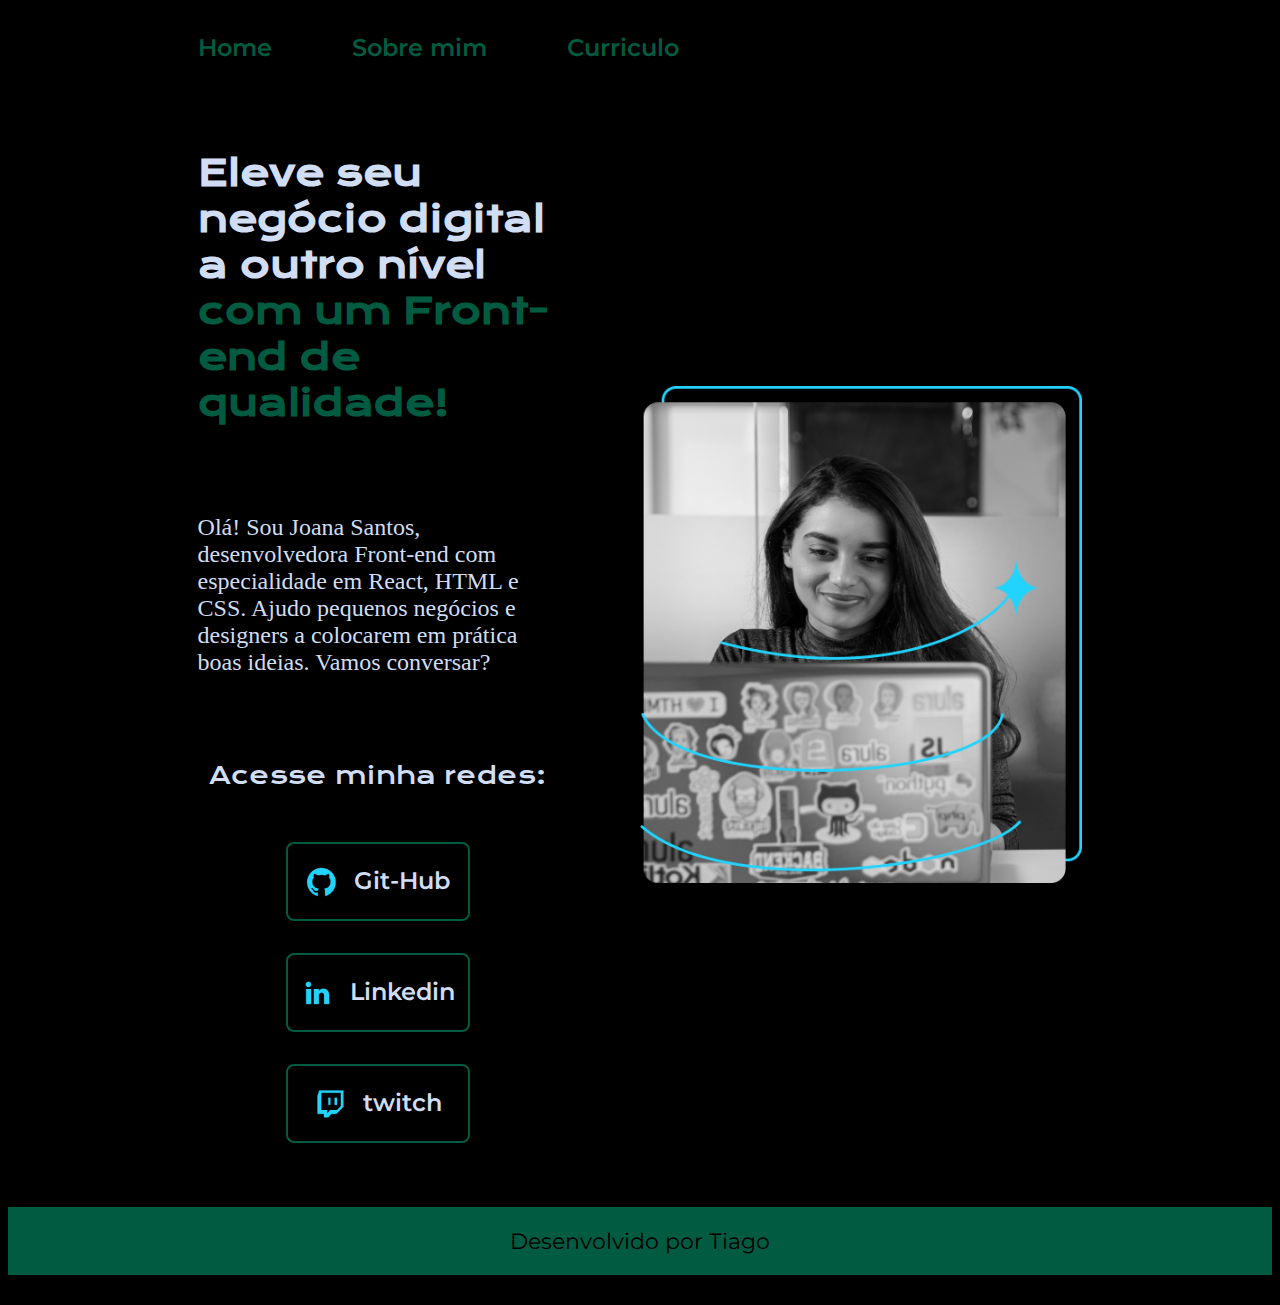
<file: index.html>
<!DOCTYPE html>
<html lang="pt-br">
<head>
    <meta charset="UTF-8">
    <meta name="viewport" content="width=device-width, initial-scale=1.0">
    <link rel="stylesheet" href="/style/style.css">
    
    <title>Portifolio</title>
</head>
<body class="contente">
    <header class="cabecalho">
        <nav class="cabecalho__menu">
            <a class="cabecalho__menu__link" href="index.html">Home</a>
            <a class="cabecalho__menu__link" href="about.html">Sobre mim</a>
            <a class="cabecalho__menu__link" href="curriculo.html">Curriculo</a>
        </nav>
    </header>       
    <main class="apresentacao">
        <section class="apresentacao__conteudo">
            <h1 class="apresentacao__conteudo__titulo">Eleve seu negócio digital a outro nível <strong class="titulo-destaque">com um Front-end de qualidade!</strong></h1>
            <p class="apresentacao__conteudo__paragrafo">Olá! Sou Joana Santos, desenvolvedora Front-end com especialidade em React, HTML e CSS. Ajudo pequenos negócios e designers a colocarem em prática boas ideias. Vamos conversar?</p>
            <div class="apresentacao__links">
                <h2 class="apresentacao__links__subtitulo">Acesse minha redes:</h2>
                <a class="apresentacao__links__navegacao" href="https://github.com/">
                    <img src="assets/github.png" alt="Icone do git">
                    Git-Hub
                </a>
                <a class="apresentacao__links__navegacao" href="https://br.linkedin.com/?original_referer=https%3A%2F%2Fwww.google.com%2F">
                    <img src="assets/linkedin.png" alt="Icone do linkedin">
                    Linkedin
                </a>
                <a class="apresentacao__links__navegacao" href="https://www.twitch.tv/">
                    <img src="assets/twitch.png" alt="Icone do twitch">
                    twitch
                </a>
            </div>
        </section>
        <img class="apresentacao__imagem" src="/assets/Imagem.png" alt="Foto da garota">
            
    </main>
    <footer>
        <p class="rodape" >Desenvolvido por Tiago</p>
    </footer>
</body>
</html>
</file>
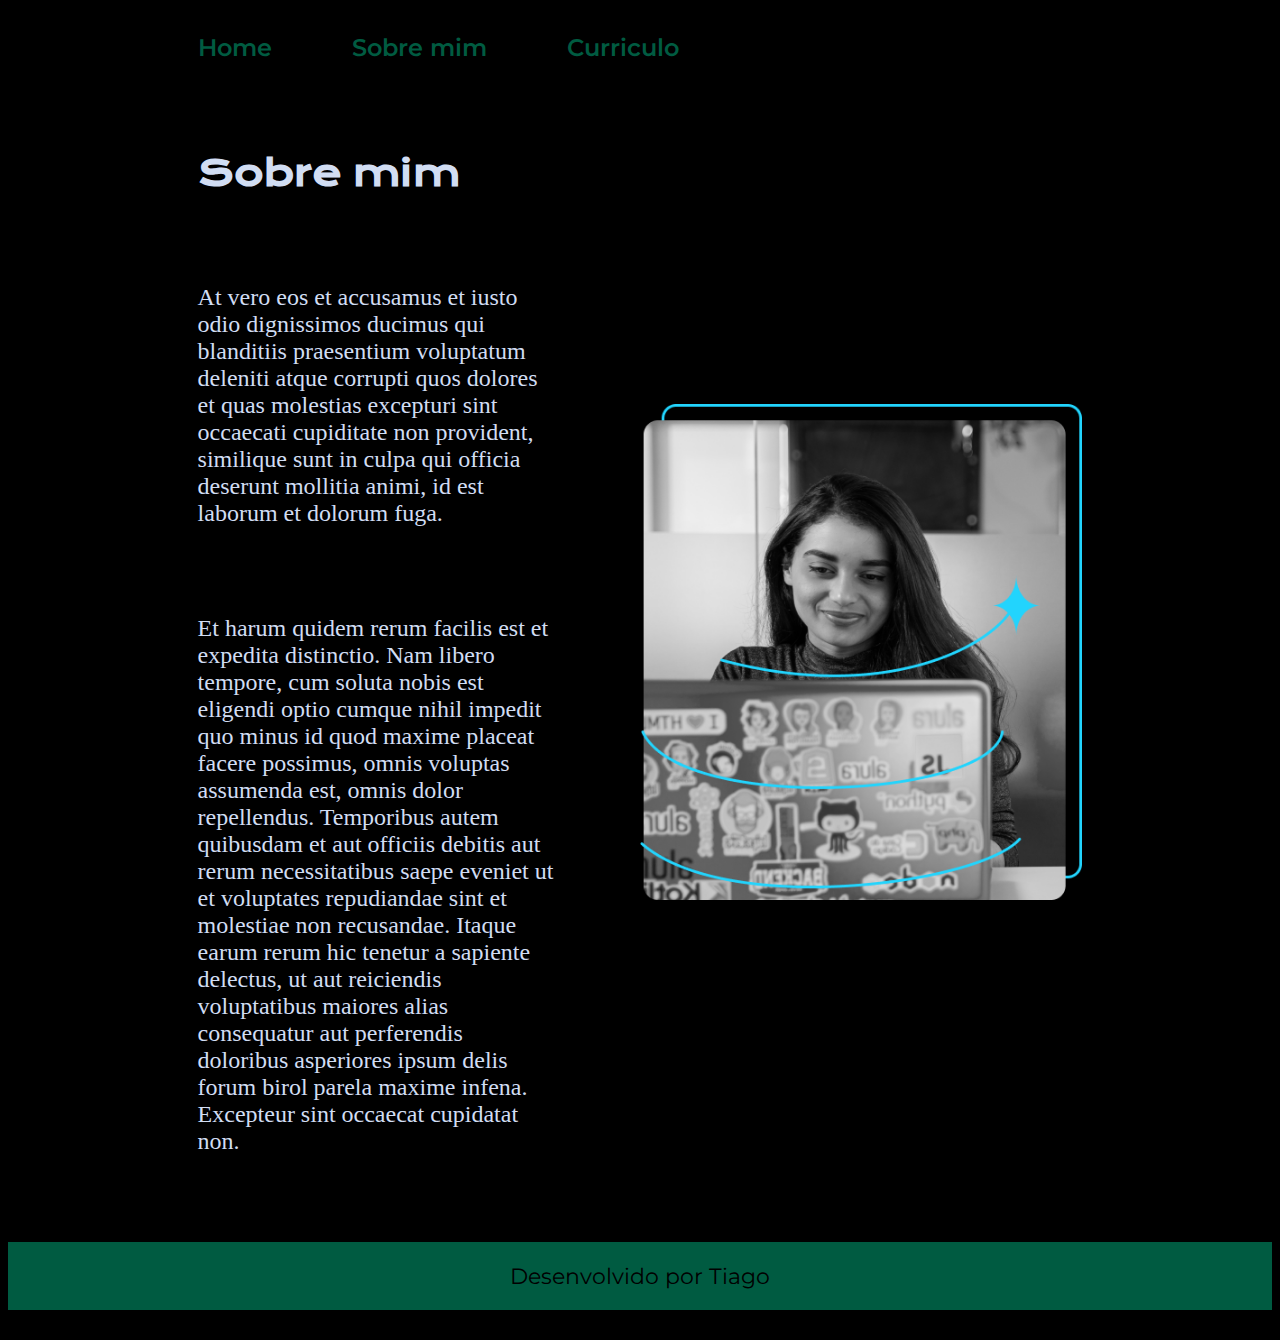
<file: about.html>
<!DOCTYPE html>
<html lang="pt-br">
<head>
    <meta charset="UTF-8">
    <meta name="viewport" content="width=device-width, initial-scale=1.0">
    <link rel="stylesheet" href="style/style.css">
    <title>Sobre mim</title>
</head>
<body>

    <header class="cabecalho">
        <nav class="cabecalho__menu">
            <a class="cabecalho__menu__link" href="index.html">Home</a>
            <a class="cabecalho__menu__link" href="about.html">Sobre mim</a>
            <a class="cabecalho__menu__link" href="curriculo.html">Curriculo</a>
        </nav>
    </header>

    <main class="apresentacao">
        <section class="apresentacao__conteudo">
            <h1 class="apresentacao__conteudo__titulo">Sobre mim</h1>
            <p class="apresentacao__conteudo__paragrafo">At vero eos et accusamus et iusto odio dignissimos ducimus qui blanditiis praesentium voluptatum deleniti atque corrupti quos dolores et quas molestias excepturi sint occaecati cupiditate non provident, similique sunt in culpa qui officia deserunt mollitia animi, id est laborum et dolorum fuga.</p>
            <p class="apresentacao__conteudo__paragrafo">Et harum quidem rerum facilis est et expedita distinctio. Nam libero tempore, cum soluta nobis est eligendi optio cumque nihil impedit quo minus id quod maxime placeat facere possimus, omnis voluptas assumenda est, omnis dolor repellendus. Temporibus autem quibusdam et aut officiis debitis aut rerum necessitatibus saepe eveniet ut et voluptates repudiandae sint et molestiae non recusandae. Itaque earum rerum hic tenetur a sapiente delectus, ut aut reiciendis voluptatibus maiores alias consequatur aut perferendis doloribus asperiores ipsum delis forum birol parela maxime infena. Excepteur sint occaecat cupidatat non.</p>
        
        </section>
        <img class="apresentacao__imagem" src="/assets/Imagem.png" alt="Foto da garota">
    </main>

    <footer>
        <p class="rodape" >Desenvolvido por Tiago</p>
    </footer>
</body>
</html>
</file>
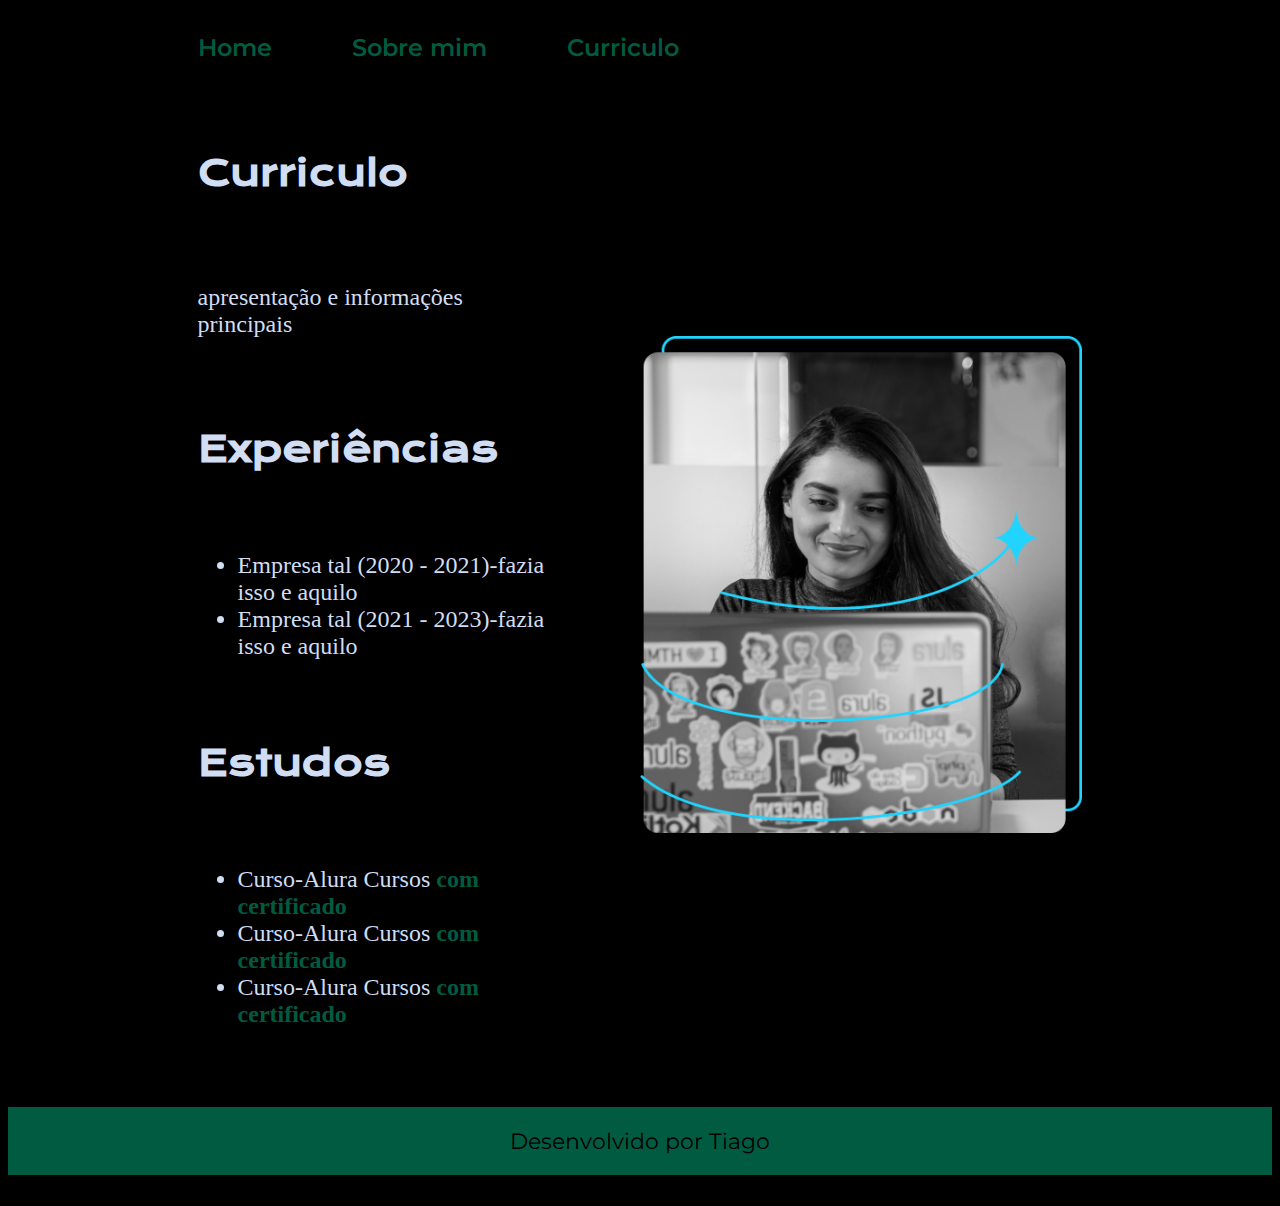
<file: curriculo.html>
<!DOCTYPE html>
<html lang="pt-br">
<head>
    <meta charset="UTF-8">
    <meta name="viewport" content="width=device-width, initial-scale=1.0">
    <link rel="stylesheet" href="style/style.css">
    <title>Curriculo</title>
</head>
<body class="contente">
    <header class="cabecalho">
        <nav class="cabecalho__menu">
            <a class="cabecalho__menu__link" href="index.html">Home</a>
            <a class="cabecalho__menu__link" href="about.html">Sobre mim</a>
            <a class="cabecalho__menu__link" href="curriculo.html">Curriculo</a>
        </nav>
    </header>
    <main class="apresentacao">
        <section class="apresentacao__conteudo">
            <h1 class="apresentacao__conteudo__titulo">Curriculo</h1>
                <p class="apresentacao__conteudo__paragrafo">apresentação e informações principais</p>
            <h1 class="apresentacao__conteudo__titulo">Experiências</h1>
            <ul class="lista">
                <li class="apresentacao__conteudo__paragrafo"> Empresa tal (2020 - 2021)-fazia isso e aquilo</li>
                <li class="apresentacao__conteudo__paragrafo"> Empresa tal (2021 - 2023)-fazia isso e aquilo</li>
            </ul>
            <h1 class="apresentacao__conteudo__titulo">Estudos</h1>
            <ul>
                <li class="apresentacao__conteudo__paragrafo">Curso-Alura Cursos <strong class="titulo-destaque">com certificado</strong></li>
                <li class="apresentacao__conteudo__paragrafo">Curso-Alura Cursos <strong class="titulo-destaque">com certificado</strong></li>
                <li class="apresentacao__conteudo__paragrafo">Curso-Alura Cursos <strong class="titulo-destaque">com certificado</strong></li>
            </ul>  
            </div>
        </section>
        <img class="apresentacao__imagem" src="/assets/Imagem.png" alt="Foto da garota">
            
    </main>
    <footer>
        <p class="rodape" >Desenvolvido por Tiago</p>
    </footer>    
</body>
</html>
</file>
<file: style/style.css>
@import url('https://fonts.googleapis.com/css2?family=Krona+One&family=Montserrat:wght@400;600&display=swap');
@import url('https://fonts.googleapis.com/css2?family=Krona+One&family=Luckiest+Guy&family=Righteous&family=Sarala&display=swap');
@import url('https://fonts.googleapis.com/css2?family=Krona+One&family=Luckiest+Guy&family=Montserrat:wght@600&family=Righteous&family=Sarala&display=swap');

:root {
    --cor-principal: #000000;
    --cor-secundaria: #d1ddf3;
    --cor-terciaria: #005B41;
    --cor-hover: #244249;

    --fonte-primaria:'Krona One', sans-serif;
    --fonte-secundaria:'Montserrat', sans-serif;
}
body {
    
    box-sizing: border-box;
    background-color: var(--cor-principal);
    color: var(--cor-secundaria);
    display: flex;
    flex-direction: column;
    min-height: 100%;
}

.titulo-destaque {
    color: var(--cor-terciaria);
}

.apresentacao
{
    padding: 5% 15%;
    display: flex;
    align-items: center;
    justify-content: space-between;
    gap: 82px;
}
.cabecalho {
    padding: 2% 0 0 15%;

}
.cabecalho__menu {
    display: flex;
    gap: 80px;
}

.cabecalho__menu__link {
    font-family: var(--fonte-secundaria);
    font-size: 1.5rem;
    font-weight: 600;
    color: var(--cor-terciaria);
    text-decoration: none;
}


.apresentacao__conteudo {
    width: 50%;
    display: flex;
    flex-direction: column;
    gap: 40px;
}
.apresentacao__conteudo__titulo{
    font-size: 2.25rem;
    font-family: var(--fonte-primaria);
}
.apresentacao__conteudo__paragrafo {
    font-size: 1.5rem;
    
}
.apresentacao__links {
    display: flex;
    flex-direction: column;
    justify-content: space-between;
    align-items: center;
    gap: 32px;
}
.apresentacao__links__subtitulo {
    font-family: var(--fonte-primaria);
    font-weight: 400;
    font-size: 1.5rem;
    

}

.apresentacao__links__navegacao {
    display: flex;
    justify-content: center;
    gap: 16px;
    border: 2px solid var(--cor-terciaria);
    width: 50%;
    text-align: center;
    border-radius: 8px;
    font-size: 1.5rem;
    padding: 21.5px 0;
    text-decoration: none;
    font-weight: 600;
    color: var(--cor-secundaria);
    font-family: var(--fonte-secundaria);
    
}

.apresentacao__links__navegacao:hover {
    background-color: var(--cor-hover);  
    zoom: 104%;
}
.apresentacao__imagem {
    width: 50%;
}

.rodape {
    color: var(--cor-principal);
    background-color:var(--cor-terciaria);
    padding: 20px;
    text-align: center;
    font-family: var(--fonte-secundaria);
    font-size: 1.4rem;
    font-weight: 400;
    margin-top: auto;
}

@media (max-width: 1200px) {
    .cabecalho {
        padding: 10%;
    }

    .cabecalho__menu {
        justify-content: center;    
    }

    .apresentacao{
        flex-direction: column-reverse;
        padding: 5%;
    }
    .apresentacao__conteudo {
        width: auto;
    }


}
</file>
